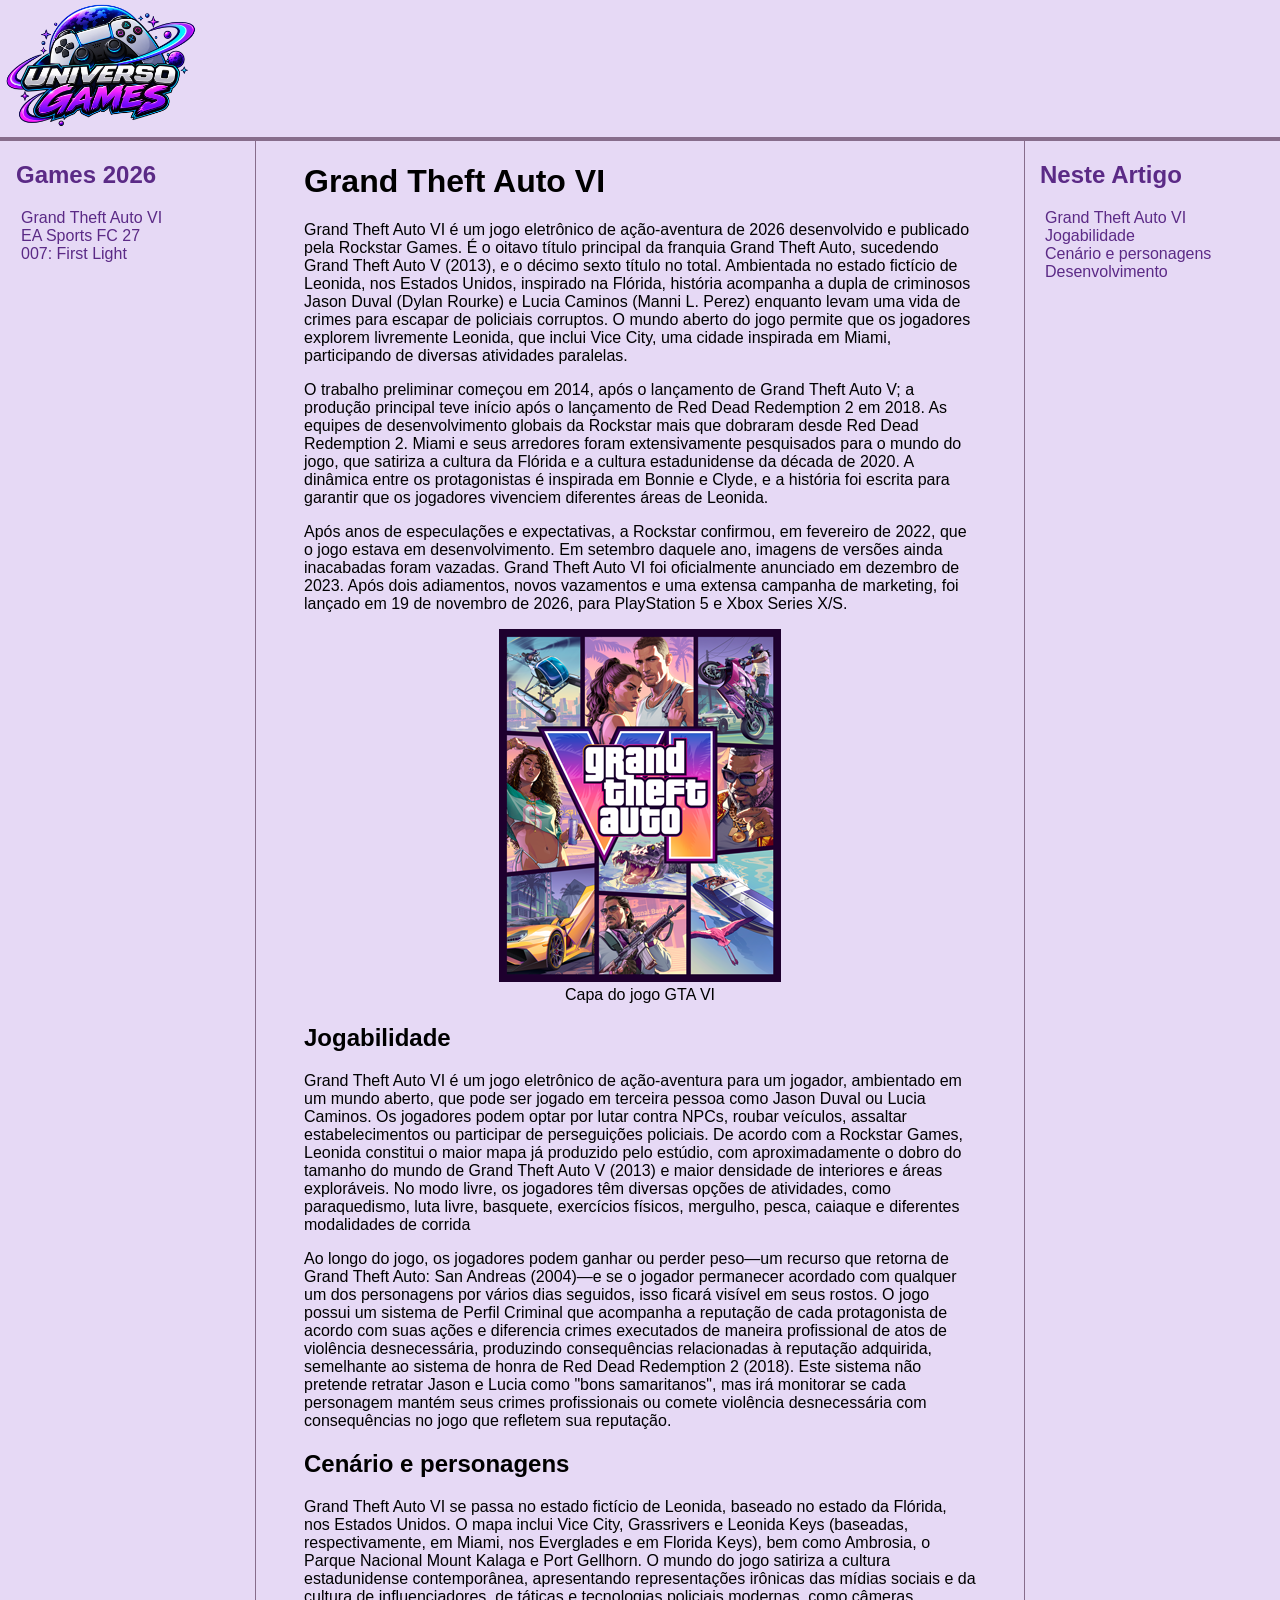
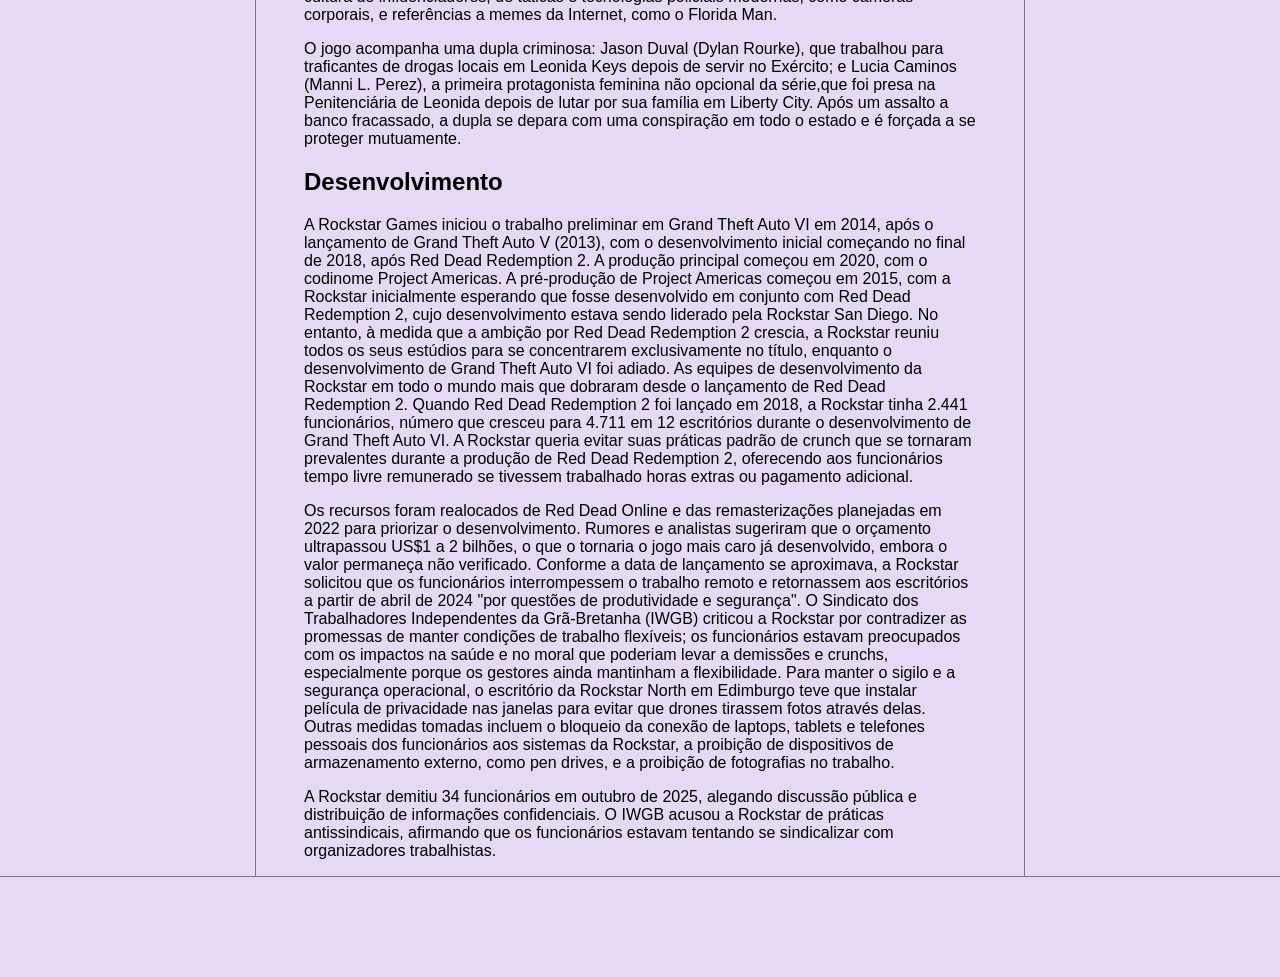
<file: index.html>
<!DOCTYPE html>
<html lang="pt-br">
<head>
    <meta charset="UTF-8">
    <meta http-equiv="X-UA-Compatible" content="IE=edge">
    <meta name="viewport" content="width=device-width, initial-scale=1.0">
    <title>Grand Theft Auto VI</title>
    <link rel="stylesheet" href="assets/css/style.css">
</head>
<body>

    <div>   
        <div class="logo">
            <img src="assets/imagens/Universo games.png" width="200"/>
        </div>
    </div>

    <div class="bar"></div>

    <div class="content">
        <div class="sidebar">
            <h2>Games 2026</h2>
            <ul>
                <li><a href="index.html">Grand Theft Auto VI</a></li>
                <li><a href="fc27.html">EA Sports FC 27</a></li>
                <li><a href="007.html">007: First Light</a></li>
            </ul>
        </div>

        <div class="main">
            <h1 id="gta">Grand Theft Auto VI</h1>
            <p>Grand Theft Auto VI é um jogo eletrônico de ação-aventura de 2026 desenvolvido e publicado pela Rockstar Games. É o oitavo título principal da franquia Grand Theft Auto, sucedendo Grand Theft Auto V (2013), e o décimo sexto título no total. Ambientada no estado fictício de Leonida, nos Estados Unidos, inspirado na Flórida, história acompanha a dupla de criminosos Jason Duval (Dylan Rourke) e Lucia Caminos (Manni L. Perez) enquanto levam uma vida de crimes para escapar de policiais corruptos. O mundo aberto do jogo permite que os jogadores explorem livremente Leonida, que inclui Vice City, uma cidade inspirada em Miami, participando de diversas atividades paralelas.</p>
            <p>O trabalho preliminar começou em 2014, após o lançamento de Grand Theft Auto V; a produção principal teve início após o lançamento de Red Dead Redemption 2 em 2018. As equipes de desenvolvimento globais da Rockstar mais que dobraram desde Red Dead Redemption 2. Miami e seus arredores foram extensivamente pesquisados ​​para o mundo do jogo, que satiriza a cultura da Flórida e a cultura estadunidense da década de 2020. A dinâmica entre os protagonistas é inspirada em Bonnie e Clyde, e a história foi escrita para garantir que os jogadores vivenciem diferentes áreas de Leonida.
            <p>Após anos de especulações e expectativas, a Rockstar confirmou, em fevereiro de 2022, que o jogo estava em desenvolvimento. Em setembro daquele ano, imagens de versões ainda inacabadas foram vazadas. Grand Theft Auto VI foi oficialmente anunciado em dezembro de 2023. Após dois adiamentos, novos vazamentos e uma extensa campanha de marketing, foi lançado em 19 de novembro de 2026, para PlayStation 5 e Xbox Series X/S.</p> 
           
            <figure>
                <img src="assets/imagens/GTA VI.png" alt="Capa do jogo GTA VI">
                <figcaption>Capa do jogo GTA VI</figcaption>

            </figure>

            <h2 id="jogabilidade">Jogabilidade</h2>    
            <p>Grand Theft Auto VI é um jogo eletrônico de ação-aventura para um jogador, ambientado em um mundo aberto, que pode ser jogado em terceira pessoa como Jason Duval ou Lucia Caminos. Os jogadores podem optar por lutar contra NPCs, roubar veículos, assaltar estabelecimentos ou participar de perseguições policiais. De acordo com a Rockstar Games, Leonida constitui o maior mapa já produzido pelo estúdio, com aproximadamente o dobro do tamanho do mundo de Grand Theft Auto V (2013) e maior densidade de interiores e áreas exploráveis. No modo livre, os jogadores têm diversas opções de atividades, como paraquedismo, luta livre, basquete, exercícios físicos, mergulho, pesca, caiaque e diferentes modalidades de corrida</p>
            <p>Ao longo do jogo, os jogadores podem ganhar ou perder peso—um recurso que retorna de Grand Theft Auto: San Andreas (2004)—e se o jogador permanecer acordado com qualquer um dos personagens por vários dias seguidos, isso ficará visível em seus rostos. O jogo possui um sistema de Perfil Criminal que acompanha a reputação de cada protagonista de acordo com suas ações e diferencia crimes executados de maneira profissional de atos de violência desnecessária, produzindo consequências relacionadas à reputação adquirida, semelhante ao sistema de honra de Red Dead Redemption 2 (2018). Este sistema não pretende retratar Jason e Lucia como "bons samaritanos", mas irá monitorar se cada personagem mantém seus crimes profissionais ou comete violência desnecessária com consequências no jogo que refletem sua reputação.</p>
            
            <h2 id="cenario">Cenário e personagens</h2>
            <p>Grand Theft Auto VI se passa no estado fictício de Leonida, baseado no estado da Flórida, nos Estados Unidos. O mapa inclui Vice City, Grassrivers e Leonida Keys (baseadas, respectivamente, em Miami, nos Everglades e em Florida Keys), bem como Ambrosia, o Parque Nacional Mount Kalaga e Port Gellhorn. O mundo do jogo satiriza a cultura estadunidense contemporânea, apresentando representações irônicas das mídias sociais e da cultura de influenciadores, de táticas e tecnologias policiais modernas, como câmeras corporais, e referências a memes da Internet, como o Florida Man.</p>
            <p>O jogo acompanha uma dupla criminosa: Jason Duval (Dylan Rourke), que trabalhou para traficantes de drogas locais em Leonida Keys depois de servir no Exército; e Lucia Caminos (Manni L. Perez), a primeira protagonista feminina não opcional da série,que foi presa na Penitenciária de Leonida depois de lutar por sua família em Liberty City. Após um assalto a banco fracassado, a dupla se depara com uma conspiração em todo o estado e é forçada a se proteger mutuamente.</p>
           
            <h2 id="desenvolvimento">Desenvolvimento</h2>
            <p>A Rockstar Games iniciou o trabalho preliminar em Grand Theft Auto VI em 2014, após o lançamento de Grand Theft Auto V (2013), com o desenvolvimento inicial começando no final de 2018, após Red Dead Redemption 2. A produção principal começou em 2020, com o codinome Project Americas. A pré-produção de Project Americas começou em 2015, com a Rockstar inicialmente esperando que fosse desenvolvido em conjunto com Red Dead Redemption 2, cujo desenvolvimento estava sendo liderado pela Rockstar San Diego. No entanto, à medida que a ambição por Red Dead Redemption 2 crescia, a Rockstar reuniu todos os seus estúdios para se concentrarem exclusivamente no título, enquanto o desenvolvimento de Grand Theft Auto VI foi adiado. As equipes de desenvolvimento da Rockstar em todo o mundo mais que dobraram desde o lançamento de Red Dead Redemption 2. Quando Red Dead Redemption 2 foi lançado em 2018, a Rockstar tinha 2.441 funcionários, número que cresceu para 4.711 em 12 escritórios durante o desenvolvimento de Grand Theft Auto VI. A Rockstar queria evitar suas práticas padrão de crunch que se tornaram prevalentes durante a produção de Red Dead Redemption 2, oferecendo aos funcionários tempo livre remunerado se tivessem trabalhado horas extras ou pagamento adicional.</p>
            <p>Os recursos foram realocados de Red Dead Online e das remasterizações planejadas em 2022 para priorizar o desenvolvimento. Rumores e analistas sugeriram que o orçamento ultrapassou US$1 a 2 bilhões, o que o tornaria o jogo mais caro já desenvolvido, embora o valor permaneça não verificado. Conforme a data de lançamento se aproximava, a Rockstar solicitou que os funcionários interrompessem o trabalho remoto e retornassem aos escritórios a partir de abril de 2024 "por questões de produtividade e segurança". O Sindicato dos Trabalhadores Independentes da Grã-Bretanha (IWGB) criticou a Rockstar por contradizer as promessas de manter condições de trabalho flexíveis; os funcionários estavam preocupados com os impactos na saúde e no moral que poderiam levar a demissões e crunchs, especialmente porque os gestores ainda mantinham a flexibilidade. Para manter o sigilo e a segurança operacional, o escritório da Rockstar North em Edimburgo teve que instalar película de privacidade nas janelas para evitar que drones tirassem fotos através delas. Outras medidas tomadas incluem o bloqueio da conexão de laptops, tablets e telefones pessoais dos funcionários aos sistemas da Rockstar, a proibição de dispositivos de armazenamento externo, como pen drives, e a proibição de fotografias no trabalho.</p>
            <p>A Rockstar demitiu 34 funcionários em outubro de 2025, alegando discussão pública e distribuição de informações confidenciais. O IWGB acusou a Rockstar de práticas antissindicais, afirmando que os funcionários estavam tentando se sindicalizar com organizadores trabalhistas.</p>
            
            
        </div>

        <div class="anchors">
            <h2>Neste Artigo</h2>
            <ul>
                <li><a href="#gta">Grand Theft Auto VI</a></li>
                <li><a href="#jogabilidade">Jogabilidade</a></li>
                <li><a href="#cenario">Cenário e personagens</a></li>
                <li><a href="#desenvolvimento">Desenvolvimento</a></li>
            </ul>
        </div>
    </div>

    <div class="footer">

    </div>
</body>
</html>
</file>
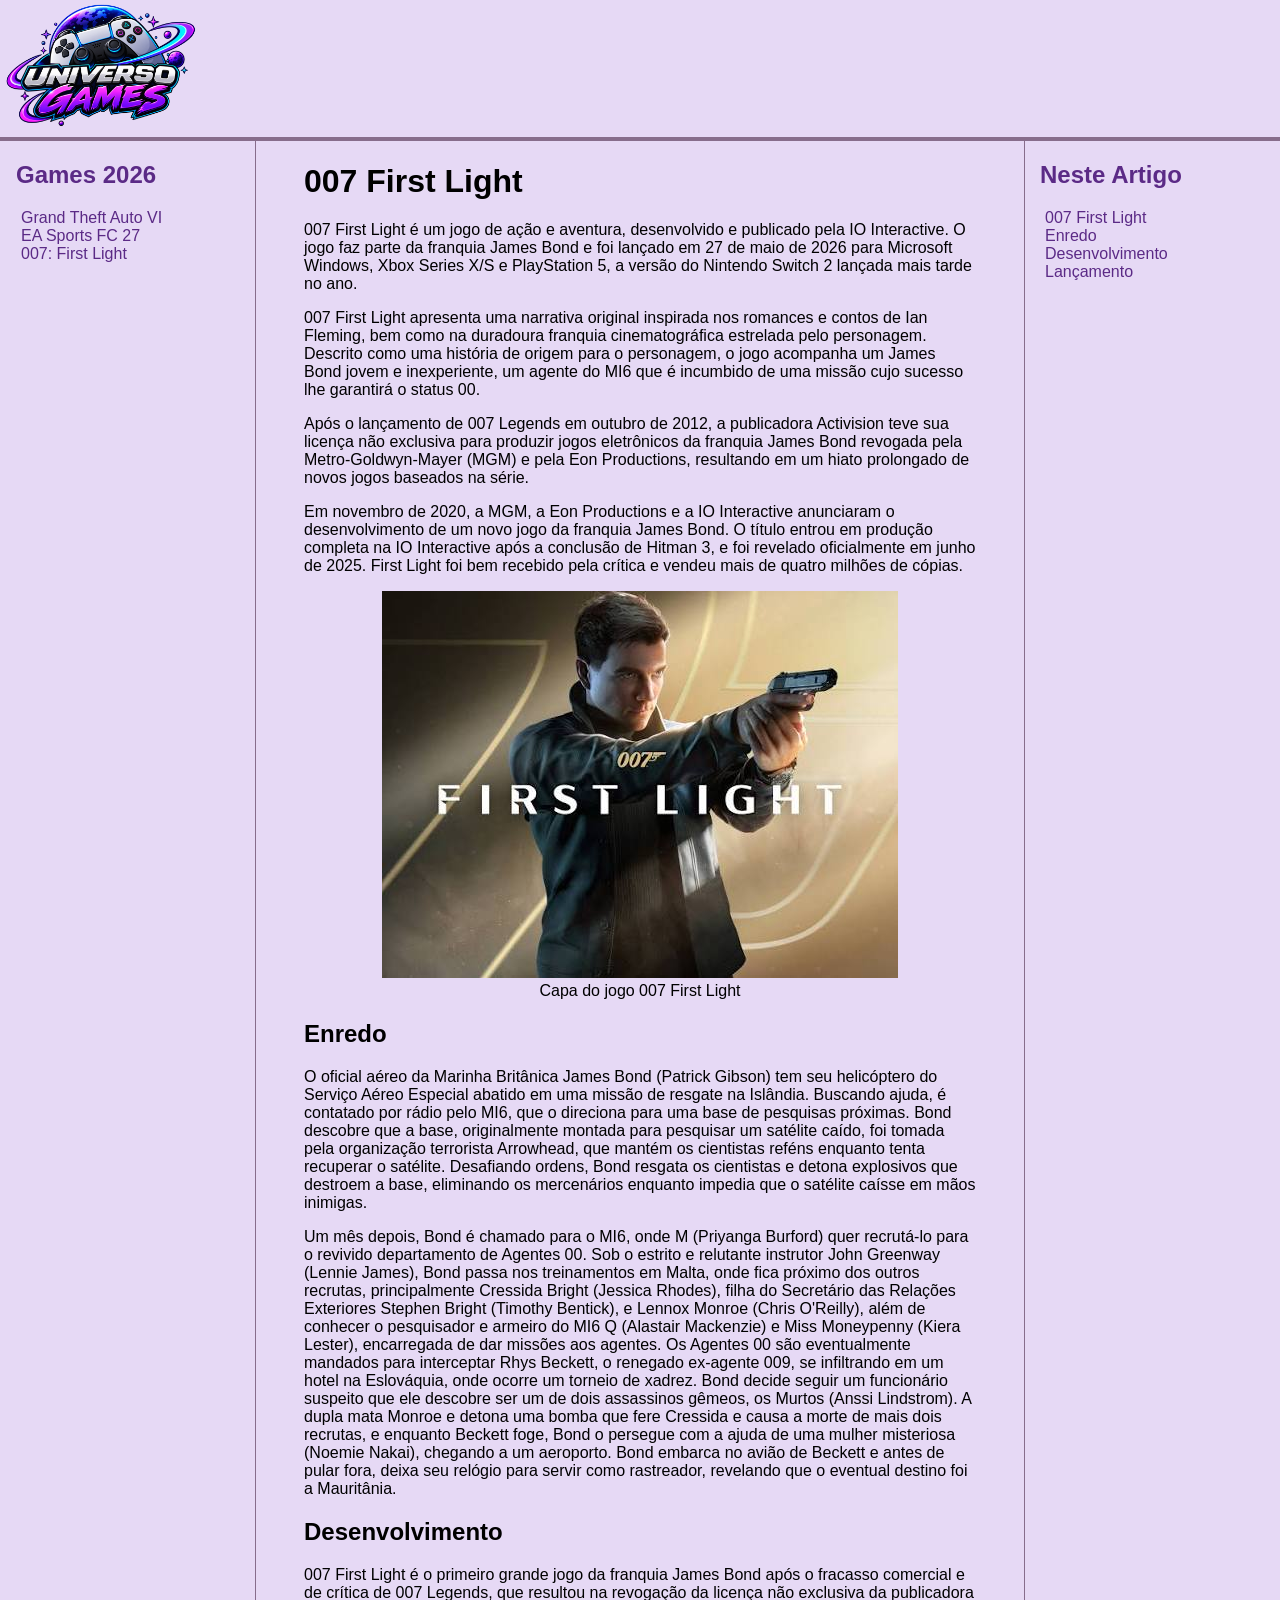
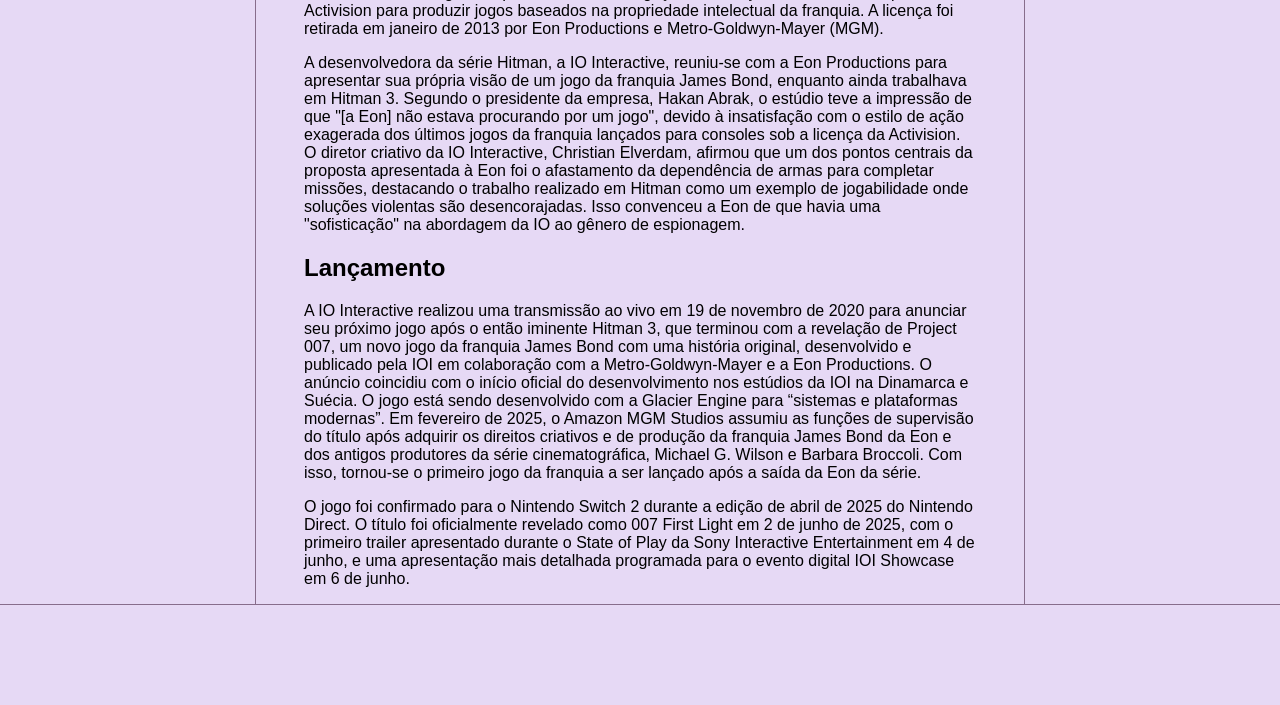
<file: 007.html>
<!DOCTYPE html>
<html lang="pt-br">
<head>
    <meta charset="UTF-8">
    <meta http-equiv="X-UA-Compatible" content="IE=edge">
    <meta name="viewport" content="width=device-width, initial-scale=1.0">
    <title>007 First Light</title>
    <link rel="stylesheet" href="assets/css/style.css">
</head>
<body>

    <div>   
        <div class="logo">
            <img src="assets/imagens/Universo games.png" width="200"/>
        </div>
    </div>

    <div class="bar"></div>

    <div class="content">
        <div class="sidebar">
            <h2>Games 2026</h2>
            <ul>
                <li><a href="index.html">Grand Theft Auto VI</a></li>
                <li><a href="fc27.html">EA Sports FC 27</a></li>
                <li><a href="007.html">007: First Light</a></li>
            </ul>
        </div>

        <div class="main">
            <h1 id="first-light">007 First Light</h1>
            <p>007 First Light é um jogo de ação e aventura, desenvolvido e publicado pela IO Interactive. O jogo faz parte da franquia James Bond e foi lançado em 27 de maio de 2026 para Microsoft Windows, Xbox Series X/S e PlayStation 5, a versão do Nintendo Switch 2 lançada mais tarde no ano.</p>
            <p>007 First Light apresenta uma narrativa original inspirada nos romances e contos de Ian Fleming, bem como na duradoura franquia cinematográfica estrelada pelo personagem. Descrito como uma história de origem para o personagem, o jogo acompanha um James Bond jovem e inexperiente, um agente do MI6 que é incumbido de uma missão cujo sucesso lhe garantirá o status 00.</p>
            <p>Após o lançamento de 007 Legends em outubro de 2012, a publicadora Activision teve sua licença não exclusiva para produzir jogos eletrônicos da franquia James Bond revogada pela Metro-Goldwyn-Mayer (MGM) e pela Eon Productions, resultando em um hiato prolongado de novos jogos baseados na série.</p>
            <p>Em novembro de 2020, a MGM, a Eon Productions e a IO Interactive anunciaram o desenvolvimento de um novo jogo da franquia James Bond. O título entrou em produção completa na IO Interactive após a conclusão de Hitman 3, e foi revelado oficialmente em junho de 2025. First Light foi bem recebido pela crítica e vendeu mais de quatro milhões de cópias.</p>    
                
            <figure>
                <img src="assets/imagens/007.jpeg" alt="Capa do jogo 007 First Light">
                <figcaption>Capa do jogo 007 First Light</figcaption>
            </figure>

            <h2 id="enredo">Enredo</h2>
            <p>O oficial aéreo da Marinha Britânica James Bond (Patrick Gibson) tem seu helicóptero do Serviço Aéreo Especial abatido em uma missão de resgate na Islândia. Buscando ajuda, é contatado por rádio pelo MI6, que o direciona para uma base de pesquisas próximas. Bond descobre que a base, originalmente montada para pesquisar um satélite caído, foi tomada pela organização terrorista Arrowhead, que mantém os cientistas reféns enquanto tenta recuperar o satélite. Desafiando ordens, Bond resgata os cientistas e detona explosivos que destroem a base, eliminando os mercenários enquanto impedia que o satélite caísse em mãos inimigas.</p>
            <p>Um mês depois, Bond é chamado para o MI6, onde M (Priyanga Burford) quer recrutá-lo para o revivido departamento de Agentes 00. Sob o estrito e relutante instrutor John Greenway (Lennie James), Bond passa nos treinamentos em Malta, onde fica próximo dos outros recrutas, principalmente Cressida Bright (Jessica Rhodes), filha do Secretário das Relações Exteriores Stephen Bright (Timothy Bentick), e Lennox Monroe (Chris O'Reilly), além de conhecer o pesquisador e armeiro do MI6 Q (Alastair Mackenzie) e Miss Moneypenny (Kiera Lester), encarregada de dar missões aos agentes. Os Agentes 00 são eventualmente mandados para interceptar Rhys Beckett, o renegado ex-agente 009, se infiltrando em um hotel na Eslováquia, onde ocorre um torneio de xadrez. Bond decide seguir um funcionário suspeito que ele descobre ser um de dois assassinos gêmeos, os Murtos (Anssi Lindstrom). A dupla mata Monroe e detona uma bomba que fere Cressida e causa a morte de mais dois recrutas, e enquanto Beckett foge, Bond o persegue com a ajuda de uma mulher misteriosa (Noemie Nakai), chegando a um aeroporto. Bond embarca no avião de Beckett e antes de pular fora, deixa seu relógio para servir como rastreador, revelando que o eventual destino foi a Mauritânia.</p>
           
            
            <h2 id="desenvolvimento">Desenvolvimento</h2>
            <p>007 First Light é o primeiro grande jogo da franquia James Bond após o fracasso comercial e de crítica de 007 Legends, que resultou na revogação da licença não exclusiva da publicadora Activision para produzir jogos baseados na propriedade intelectual da franquia. A licença foi retirada em janeiro de 2013 por Eon Productions e Metro-Goldwyn-Mayer (MGM).</p>
            <p>A desenvolvedora da série Hitman, a IO Interactive, reuniu-se com a Eon Productions para apresentar sua própria visão de um jogo da franquia James Bond, enquanto ainda trabalhava em Hitman 3. Segundo o presidente da empresa, Hakan Abrak, o estúdio teve a impressão de que "[a Eon] não estava procurando por um jogo", devido à insatisfação com o estilo de ação exagerada dos últimos jogos da franquia lançados para consoles sob a licença da Activision. O diretor criativo da IO Interactive, Christian Elverdam, afirmou que um dos pontos centrais da proposta apresentada à Eon foi o afastamento da dependência de armas para completar missões, destacando o trabalho realizado em Hitman como um exemplo de jogabilidade onde soluções violentas são desencorajadas. Isso convenceu a Eon de que havia uma "sofisticação" na abordagem da IO ao gênero de espionagem.</p>
            
            <h2 id="lancamento">Lançamento</h2>
            <p>A IO Interactive realizou uma transmissão ao vivo em 19 de novembro de 2020 para anunciar seu próximo jogo após o então iminente Hitman 3, que terminou com a revelação de Project 007, um novo jogo da franquia James Bond com uma história original, desenvolvido e publicado pela IOI em colaboração com a Metro-Goldwyn-Mayer e a Eon Productions. O anúncio coincidiu com o início oficial do desenvolvimento nos estúdios da IOI na Dinamarca e Suécia. O jogo está sendo desenvolvido com a Glacier Engine para “sistemas e plataformas modernas”. Em fevereiro de 2025, o Amazon MGM Studios assumiu as funções de supervisão do título após adquirir os direitos criativos e de produção da franquia James Bond da Eon e dos antigos produtores da série cinematográfica, Michael G. Wilson e Barbara Broccoli. Com isso, tornou-se o primeiro jogo da franquia a ser lançado após a saída da Eon da série.</p>
            <p>O jogo foi confirmado para o Nintendo Switch 2 durante a edição de abril de 2025 do Nintendo Direct. O título foi oficialmente revelado como 007 First Light em 2 de junho de 2025, com o primeiro trailer apresentado durante o State of Play da Sony Interactive Entertainment em 4 de junho, e uma apresentação mais detalhada programada para o evento digital IOI Showcase em 6 de junho.</p>
            
            
        </div>

        <div class="anchors">
            <h2>Neste Artigo</h2>
            <ul>
                <li><a href="#first-light">007 First Light</a></li>
                <li><a href="#enredo">Enredo</a></li>
                <li><a href="#desenvolvimento">Desenvolvimento</a></li>
                <li><a href="#lancamento">Lançamento</a></li>
            </ul>
        </div>
    </div>

    <div class="footer">

    </div>
</body>
</html>
</file>
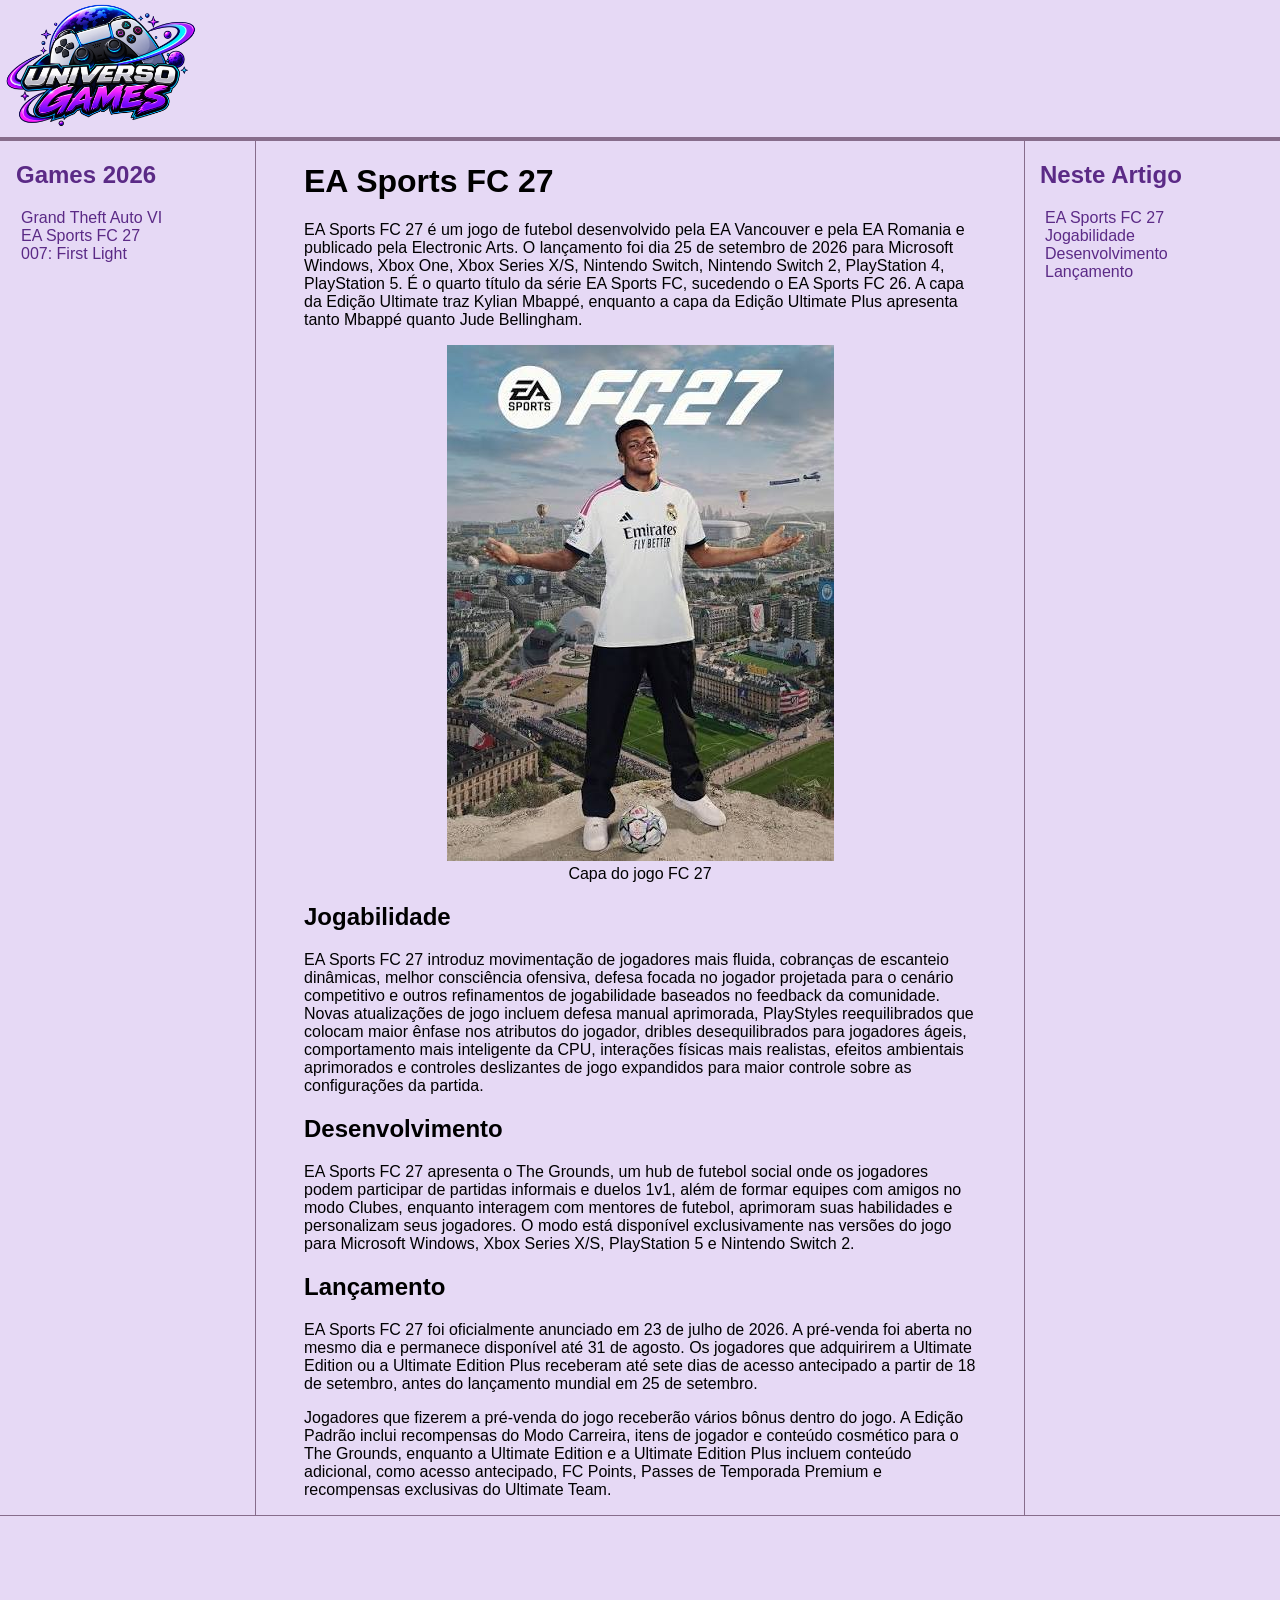
<file: fc27.html>
<!DOCTYPE html>
<html lang="pt-br">
<head>
    <meta charset="UTF-8">
    <meta http-equiv="X-UA-Compatible" content="IE=edge">
    <meta name="viewport" content="width=device-width, initial-scale=1.0">
    <title>EA Sports FC 27</title>
    <link rel="stylesheet" href="assets/css/style.css">
</head>
<body>

    <div>   
        <div class="logo">
            <img src="assets/imagens/Universo games.png" width="200"/>
        </div>
    </div>

    <div class="bar"></div>

    <div class="content">
        <div class="sidebar">
            <h2>Games 2026</h2>
            <ul>
                <li><a href="index.html">Grand Theft Auto VI</a></li>
                <li><a href="fc27.html">EA Sports FC 27</a></li>
                <li><a href="007.html">007: First Light</a></li>
            </ul>
        </div>

        <div class="main">
            <h1 id="fc27">EA Sports FC 27</h1>
            <p>EA Sports FC 27 é um jogo de futebol desenvolvido pela EA Vancouver e pela EA Romania e publicado pela Electronic Arts. O lançamento foi dia 25 de setembro de 2026 para Microsoft Windows, Xbox One, Xbox Series X/S, Nintendo Switch, Nintendo Switch 2, PlayStation 4, PlayStation 5. É o quarto título da série EA Sports FC, sucedendo o EA Sports FC 26. A capa da Edição Ultimate traz Kylian Mbappé, enquanto a capa da Edição Ultimate Plus apresenta tanto Mbappé quanto Jude Bellingham.</p>
        
            <figure>
                <img src="assets/imagens/fc27.jpeg" alt="Capa do jogo FC 27">
                <figcaption>Capa do jogo FC 27</figcaption>
            </figure>

            <h2 id="jogabilidade">Jogabilidade</h2>
            <p>EA Sports FC 27 introduz movimentação de jogadores mais fluida, cobranças de escanteio dinâmicas, melhor consciência ofensiva, defesa focada no jogador projetada para o cenário competitivo e outros refinamentos de jogabilidade baseados no feedback da comunidade. Novas atualizações de jogo incluem defesa manual aprimorada, PlayStyles reequilibrados que colocam maior ênfase nos atributos do jogador, dribles desequilibrados para jogadores ágeis, comportamento mais inteligente da CPU, interações físicas mais realistas, efeitos ambientais aprimorados e controles deslizantes de jogo expandidos para maior controle sobre as configurações da partida.</p>
            
            <h2 id="desenvolvimento">Desenvolvimento</h2>
            <p>EA Sports FC 27 apresenta o The Grounds, um hub de futebol social onde os jogadores podem participar de partidas informais e duelos 1v1, além de formar equipes com amigos no modo Clubes, enquanto interagem com mentores de futebol, aprimoram suas habilidades e personalizam seus jogadores. O modo está disponível exclusivamente nas versões do jogo para Microsoft Windows, Xbox Series X/S, PlayStation 5 e Nintendo Switch 2.</p>
            
            <h2 id="lancamento">Lançamento</h2>
            <p>EA Sports FC 27 foi oficialmente anunciado em 23 de julho de 2026. A pré-venda foi aberta no mesmo dia e permanece disponível até 31 de agosto. Os jogadores que adquirirem a Ultimate Edition ou a Ultimate Edition Plus receberam até sete dias de acesso antecipado a partir de 18 de setembro, antes do lançamento mundial em 25 de setembro.</p>
            <p>Jogadores que fizerem a pré-venda do jogo receberão vários bônus dentro do jogo. A Edição Padrão inclui recompensas do Modo Carreira, itens de jogador e conteúdo cosmético para o The Grounds, enquanto a Ultimate Edition e a Ultimate Edition Plus incluem conteúdo adicional, como acesso antecipado, FC Points, Passes de Temporada Premium e recompensas exclusivas do Ultimate Team.</p>
            
            
        </div>

        <div class="anchors">
            <h2>Neste Artigo</h2>
            <ul>
                <li><a href="#fc27">EA Sports FC 27</a></li>
                <li><a href="#jogabilidade">Jogabilidade</a></li>
                <li><a href="#desenvolvimento">Desenvolvimento</a></li>
                <li><a href="#lancamento">Lançamento</a></li>
            </ul>
        </div>
    </div>

    <div class="footer">

    </div>
</body>
</html>
</file>
<file: assets/css/style.css>
body, html {
    margin: 0;
    padding: 0;
    font-family: Tahoma, Verdana, sans-serif;
    background-color: #e6d9f5;
}
ul { list-style: none; padding-left: 5px; }
a { color:#5b2a86; text-decoration: none;}
.bar {
    background-color: #876d8b;
    padding:1px;
    border-top: solid 1px #876d8b;
    border-bottom: solid 1px #876d8b;
}
.content {
    max-width: 1440px;
    margin: auto;
    grid-gap: 3rem;
    display: grid;
    gap: 3rem;
    grid-template-areas: "sidebar main anchors";
    grid-template-columns: minmax(0,15rem) minmax(0,2.5fr) minmax(0,15rem);
    padding-left: 1rem;
    padding-right: 1rem;
}
.footer {
    min-height: 100px;
    border-top: solid 1px #876d8b;
}
.anchors {
    border-left: solid 1px #876d8b;
    padding-left: 15px;
}
.sidebar {
    border-right: solid 1px #876d8b;
}
figure {
    text-align: center;
}
.sidebar h2,
.anchors h2 {
    color:#5b2a86
}
</file>
